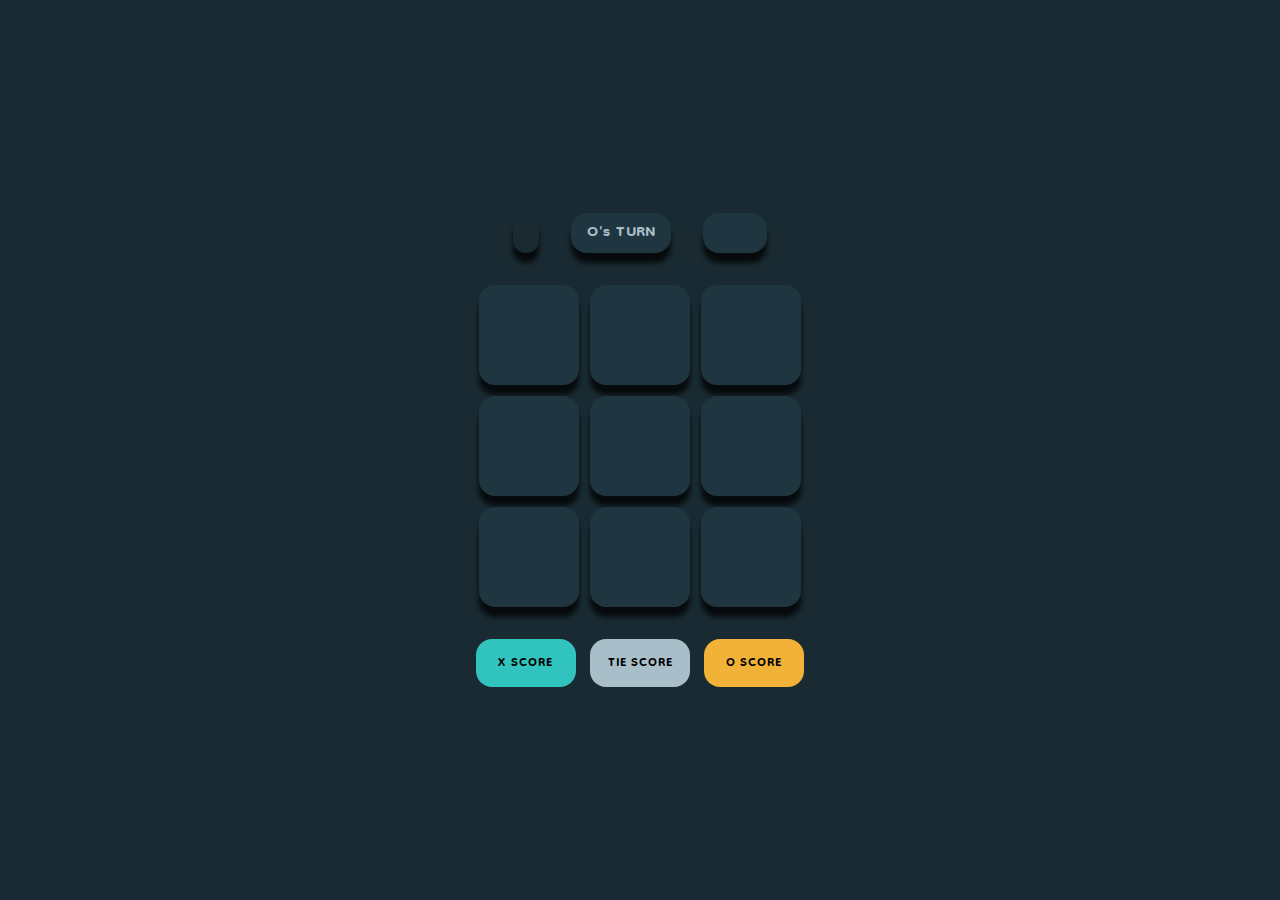
<file: tictac.html>
<!DOCTYPE html>
<html lang="en">

<head>
 <meta charset="UTF-8">
 <meta http-equiv="X-UA-Compatible" content="IE=edge">
 <meta name="viewport" content="width=device-width, initial-scale=1.0">
 <title>Tic Tac Toe</title>
 <link rel="stylesheet" href="https://pro.fontawesome.com/releases/v5.10.0/css/all.css"
  integrity="sha384-AYmEC3Yw5cVb3ZcuHtOA93w35dYTsvhLPVnYs9eStHfGJvOvKxVfELGroGkvsg+p" crossorigin="anonymous" />

 <link rel="stylesheet" href="tictacstyle.css">
 <script src="tictacscript.js" defer></script>
</head>

<body>
 <div class="board">

  <!-- It will contain the restart feature and whose next turn it is -->
  <div class="titlebar">
   <div class="markers title-cells">
    <i class="fas fa-times"></i>
    <i class="far fa-circle"></i>
   </div>
   <div class="turn-show title-cells" id="turn-show"></div>
   <div class="restart title-cells" id="restart">
    <i class="fas fa-redo"></i>
   </div>
  </div>

  <!-- It will contain all the cell for markers -->
  <div class="board-cells" id="board-cells">
   <div class="cell" data-cell></div>
   <div class="cell" data-cell></div>
   <div class="cell" data-cell></div>
   <div class="cell" data-cell></div>
   <div class="cell" data-cell></div>
   <div class="cell" data-cell></div>
   <div class="cell" data-cell></div>
   <div class="cell" data-cell></div>
   <div class="cell" data-cell></div>
  </div>

  <!-- It will show the scorecard -->
  <div class="scorebar">
   <div class="x-counter score">
    <span>X SCORE</span>
    <span id="x-counter"></span>
   </div>
   <div class="tie-counter score">
    <span>TIE SCORE</span>
    <span id="tie-counter"></span>
   </div>
   <div class="o-counter score">
    <span>O SCORE</span>
    <span id="o-counter"></span>
   </div>
  </div>

 </div>


 <!-- ---------------------------------------------------------------------------- -->
 <!-- It will show the display  message -->
 <div class="message" id="message-text">
  <div lost-won-message></div>
  <div takes-the-round></div>
  <div class="buttons">
   <button id="quit">QUIT</button>
   <button id="next-round">NEXT ROUND</button>
  </div>
 </div>

</body>

</html>
</file>
<file: tictacstyle.css>
@import url('https://fonts.googleapis.com/css2?family=Dongle&display=swap');

*,
*::before,
*::after {
  box-sizing: border-box;
}

body {
  margin: 0;
  padding: 0;
}

:root {
  --clr-background: #192a32;
  --clr-cellColor: #1f3540;
  --clr-oMarker: #f2b237;
  --clr-oMarkerLighten: #f9e0b1;
  --clr-xMarker: #31c3be;
  --clr-xMarkerLighten: #9ee6e4;
  --clr-refreshCell: #a8bec9;

  --cell-titleHeight: 40px;
  --cell-size: 100px;
  --marking-size: calc(var(--cell-size) * 0.7);

  --clr-boxShadow: 0px 10px 5px 0px rgba(0, 0, 0, 0.75);

  --fs-font:'Dongle', sans-serif;
}


/* -----------------Setting up the board ad round title----------- */

.board {
  height: 100vh;
  width: 100vw;
  display: flex;
  align-content: center;
  justify-content: center;
  align-items: center;
  justify-items: center;
  flex-direction: column;
  background-color: var(--clr-background);
}

.rounds{
 color: var(--clr-xMarker);
 font-size: 4rem;
 font-weight: bold;
 font-family: var(--fs-font);
 padding: 1.5rem 0;
}

/* ---------------------------------------------------------------- */

/* --Titlebar Designing-- */

.titlebar {
  /* position: relative; */

  display: flex;
  flex-direction: row;
  justify-content: center;
  align-content: center;
  gap: 2rem;
}

.titlebar .title-cells {
  height: var(--cell-titleHeight);
  width: var(--cell-size);
  box-shadow: var(--clr-boxShadow);
}

.titlebar .restart {
  color: var(--clr-refreshCell);
  background-color: var(--clr-cellColor);
  display: flex;
  border-radius: 1rem;
  width: 4rem;
  align-content: center;
  justify-content: center;
  align-items: center;
  justify-items: center;
  cursor: pointer;
}

.titlebar .restartNewGame {
  color: var(--clr-cellColor);
  background-color: var(--clr-refreshCell);
  display: flex;
  border-radius: 1rem;
  width: 4rem;
  align-content: center;
  justify-content: center;
  align-items: center;
  justify-items: center;
  cursor: pointer;
}

.titlebar .markers {
  display: flex;

  justify-items: center;
  align-items: center;
  justify-content: center;
  gap: 0.4rem;
  width: auto;
  padding: 0.6rem;
  border-radius: 1rem;
}

.titlebar .markers .fa-times {
  color: var(--clr-xMarker);
  font-weight: bolder;
  font-size: 1.5rem;
}

.titlebar .markers .fa-circle {
  color: var(--clr-oMarker);

  font-size: 1.5rem;
}

.titlebar .turn-show {
  background-color: var(--clr-cellColor);
  border-radius: 1rem;
  width: var(--cell-size);
  display: flex;
  justify-items: center;
  align-items: center;
  justify-content: center;
  color: var(--clr-refreshCell);
  font-weight: bolder;
  font-family: var(--fs-font);
  font-size: 1.5rem;
}

/* --------------------------------------------------------------------------------- */

/* 9 x 9 cell designing ------------------------------------------*/

.board-cells {
  padding-top: 2rem;
  gap: 0.7rem;
  display: grid;
  align-content: center;
  justify-content: center;
  justify-items: center;
  align-items: center;
  grid-template-columns: repeat(3, auto);
}

.cell {
  height: var(--cell-size);
  width: var(--cell-size);
  box-shadow: var(--clr-boxShadow);
  border-radius: 1rem;
  background-color: var(--clr-cellColor);
  display: flex;
  position: relative;
  align-items: center;
  justify-content: center;
}

.cell:hover {
  cursor: pointer;
}

.cell.x:hover,
.cell.circle:hover {
  cursor: not-allowed;
}

/* Creating X-mark ----------------------------------------------*/

.cell.x::before,
.cell.x::after {
  background-color: var(--clr-xMarker);
}
.board-cells.x .cell:not(.x):not(.circle):hover::before,
.board-cells.x .cell:not(.x):not(.circle):hover::after {
  background-color: var(--clr-xMarkerLighten);
}

.cell.x::before,
.cell.x::after,
.board-cells.x .cell:not(.x):not(.circle):hover::before,
.board-cells.x .cell:not(.x):not(.circle):hover::after {
  content: "";
  position: absolute;

  width: calc(var(--marking-size) * 0.15);
  border-radius: 1rem;
  height: var(--marking-size);
}

.cell.x::before,
.board-cells.x .cell:not(.x):not(.circle):hover::before {
  transform: rotate(45deg);
}

.cell.x::after,
.board-cells.x .cell:not(.x):not(.circle):hover::after {
  transform: rotate(-45deg);
}

/* Creating O Mark --------------------------------------*/

.cell.circle::before,
.cell.circle::after,
.board-cells.circle .cell:not(.x):not(.circle):hover::before,
.board-cells.circle .cell:not(.x):not(.circle):hover::after {
  content: "";
  position: absolute;
  border-radius: 50%;
  background-color: var(--clr-oMarker);
}

.cell.circle::before,
.board-cells.circle .cell:not(.x):not(.circle):hover::before {
  width: var(--marking-size);
  height: var(--marking-size);
}

.board-cells.circle .cell:not(.x):not(.circle):hover::before,
.board-cells.circle .cell:not(.x):not(.circle):hover::after,
.board-cells.circle .cell:not(.x):not(.circle):hover::before {
  background-color: var(--clr-oMarkerLighten);
}

.cell.circle::after,
.board-cells.circle .cell:not(.x):not(.circle):hover::after {
  width: calc(var(--marking-size) * 0.7);
  height: calc(var(--marking-size) * 0.7);
  background-color: var(--clr-cellColor);
}

/* -------------------------------------------------------------- */
/* Designing the footer Score Card */

.scorebar {
  display: grid;
  grid-template-columns: repeat(3, auto);
  padding-top: 2rem;
  gap: 0.9rem;
  justify-content: center;
  align-content: center;
  align-items: center;
  justify-items: center;
  text-align: center;
}

.scorebar .score {
  height: 3rem;
  border-radius: 1rem;
  width: var(--cell-size);
}

.scorebar .x-counter {
  background-color: var(--clr-xMarker);
  display: flex;
  justify-content: center;
  align-content: center;
  align-items: center;
  justify-items: center;
  flex-direction: column;
  font-family: var(--fs-font);
  font-size: 1.2rem;
  font-weight: bold;
}

.scorebar .tie-counter {
  background-color: var(--clr-refreshCell);
  display: flex;
  justify-content: center;
  align-content: center;
  align-items: center;
  justify-items: center;
  flex-direction: column;
  font-family: var(--fs-font);
  font-size: 1.2rem;
  font-weight: bold;
}

.scorebar .o-counter {
  background-color: var(--clr-oMarker);
  display: flex;
  justify-content: center;
  align-content: center;
  align-items: center;
  justify-items: center;
  flex-direction: column;
  font-family: var(--fs-font);
  font-size: 1.2rem;
  font-weight: bold;
}

/* -------Designing Message Display------------------------------ */

.message{
 display: none;
 position: fixed;
 top: 0;
 bottom: 0;
 left: 0;
 right: 0;
 background-color: hsl(0, 0%, 0%);
 opacity: 0.9;
 justify-content: center;
 align-items: center;
 color: white;
 font-size: 3rem;
 flex-direction: column;
}

.message button{
 font-size: 3rem;
 width: 100%;
 border-radius: 1rem;
 cursor: pointer;
 font-family: var(--fs-font);
 border: none;
 font-weight: bolder;
 transition: all 0.3s ease-in-out;
}

#quit{
 background-color: var(--clr-refreshCell);
}

#next-round{
 background-color: var(--clr-oMarker);
}

.message div{
 padding: 2rem 0;
 font-family: var(--fs-font);
 color: white;
}

#quit:hover{
 background-color: var(--clr-xMarkerLighten);
 color: var(--clr-background);
}


.message.show{
 display: flex;
}
</file>
